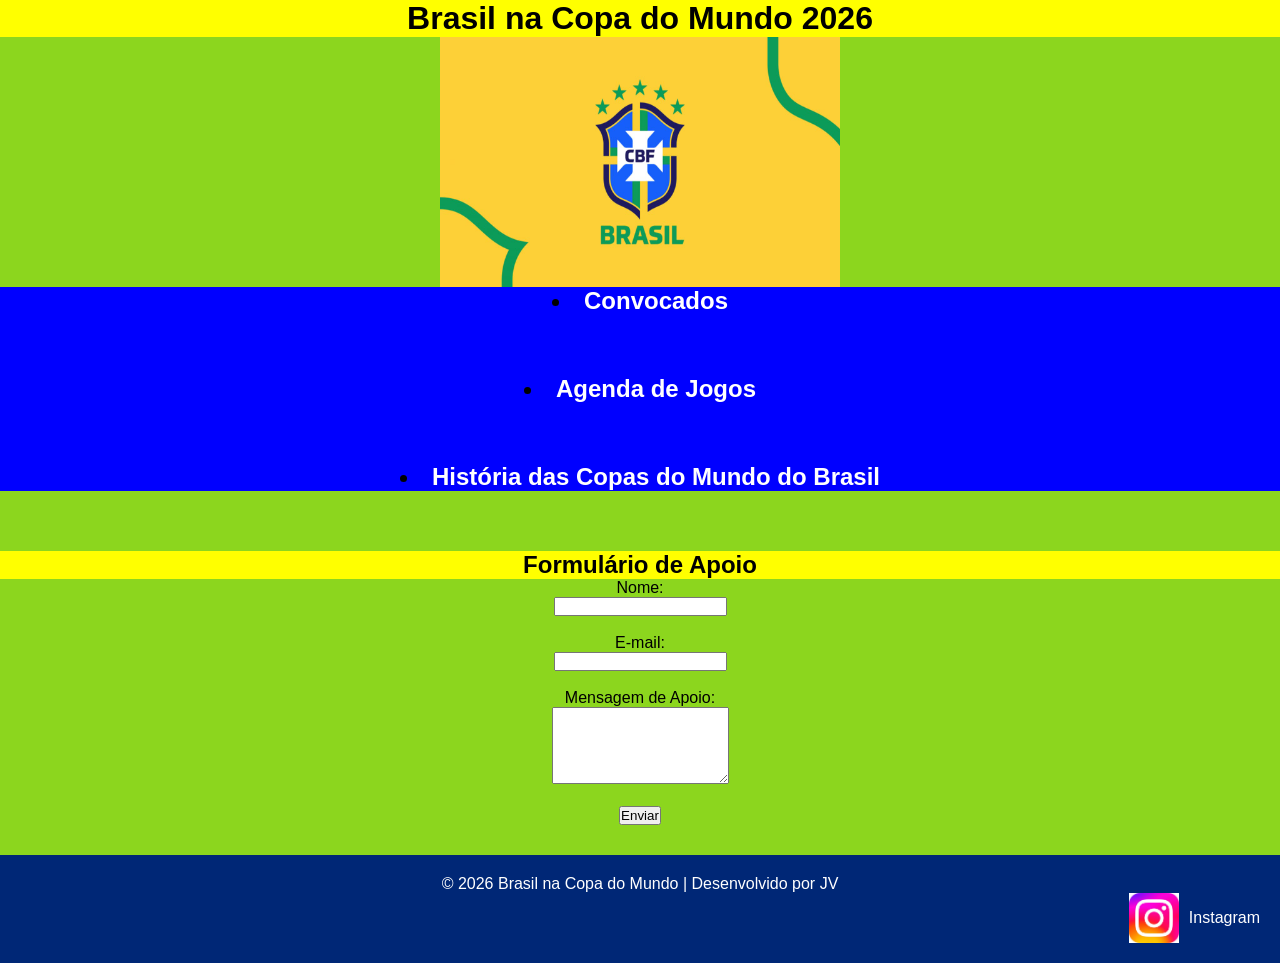
<file: index.html>
<!DOCTYPE html>
<html lang="pt-BR">
<head>
 
       
   
    <link rel="shortcut icon" href="https://images.seeklogo.com/logo-png/27/2/cbf-confederacao-brasileira-de-futebol-logo-png_seeklogo-274350.png" type="image/x-icon">
    <link rel="stylesheet" href="css/styles.css">
</head>
<body>
    <div class="tit"><h1>Brasil na Copa do Mundo 2026</h1></div>
    <header>
     <img class= "imagem" src="img/logo-cbf.png" 
        alt="Logo da CBF" width="400px" height="250px"> 
         <nav>
           <h1  class="n ">
                <li><a href="Convocados.html">Convocados</a></li>

                <li><a href="Jogos.html">Agenda de Jogos</a></li>

                 <li><a href="hexa.html">História das Copas do Mundo do Brasil</a></li>


                
                </h1>
           
        </nav>
        </header>
        <h2 class="form">Formulário de Apoio</h2>

<form class="for">

    <label for="nome">Nome:</label><br>
    <input type="text" id="nome" name="nome"><br><br>

    <label for="email">E-mail:</label><br>
    <input type="email" id="email" name="email"><br><br>

    <label for="mensagem">Mensagem de Apoio:</label><br>
    <textarea id="mensagem" name="mensagem" rows="5"></textarea><br><br>

    <input type="submit" value="Enviar">
    

</form>
        <footer>
    <p>© 2026 Brasil na Copa do Mundo | Desenvolvido por JV </p>
    <div class="container-direita">
    <img src="[data-uri]" 
    alt="Instagram" width="50" height="50"> 
    
    <a href="https://www.instagram.com/brasil/#" target="_blank">Instagram</a>
    
</div>
</footer>
    
   
        
</body>
</html>
</file>
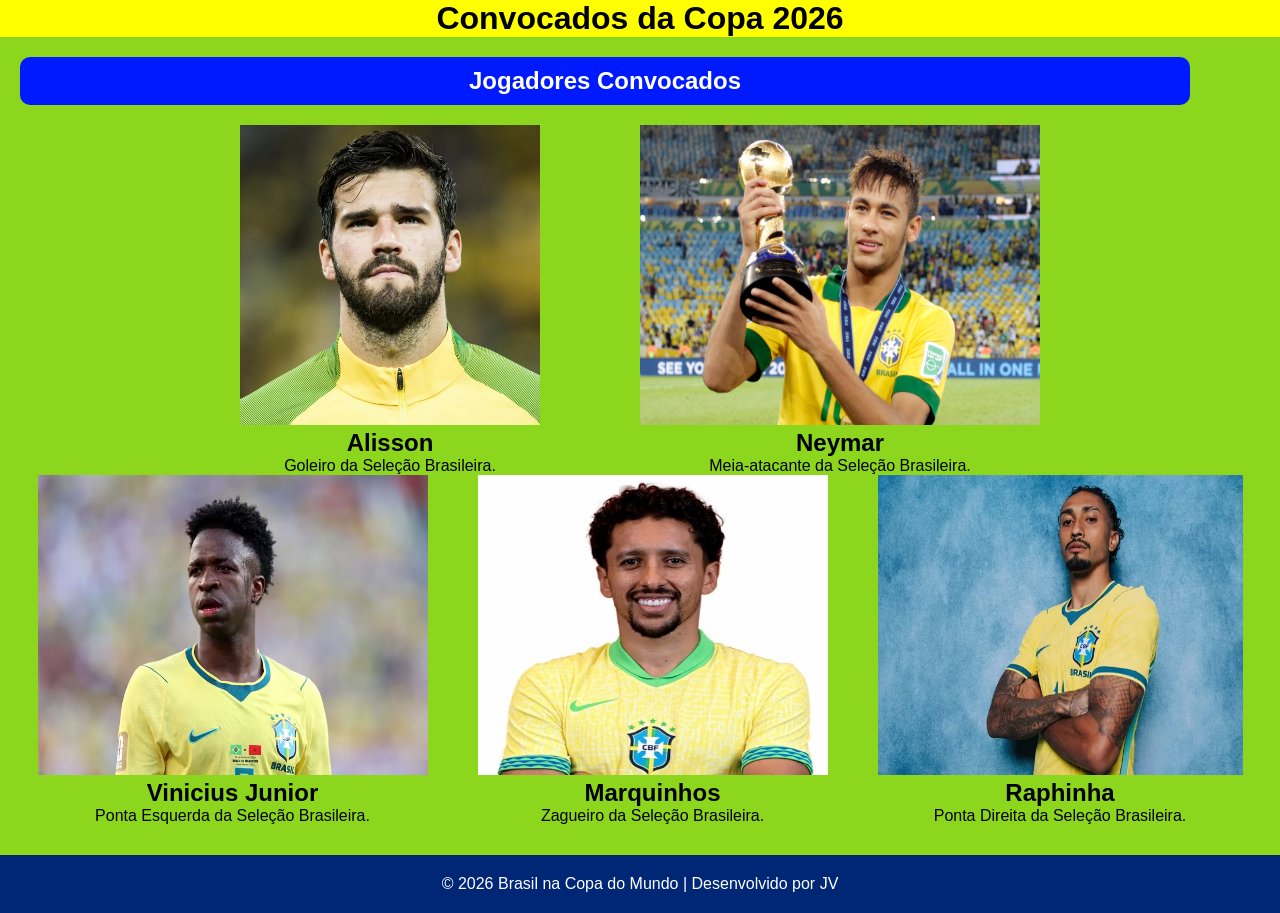
<file: Convocados.html>
<!DOCTYPE html>
<html lang="pt-BR">
<head>
 
       
   <link rel="shortcut icon" href="https://logodownload.org/wp-content/uploads/2017/11/cbf-logo-selecao-logo-brasil.png" type="image/x-icon">
    
    <link rel="stylesheet" href="css/styles.css">
</head>
<body>
    <div class="titu">
        <h1>Convocados da Copa 2026</h1>
    </div>

        

       
        <main>
           
                <section id="Convocados">
                    <h2 class="j">Jogadores Convocados</h2>
                    
<div class= "linha1">


                <div class="jogador1">
                        <img src="img/jogador1.jpg" alt="Alisson" width="300px" height="300px">
                         <h2>Alisson</h2>
        <p>Goleiro da Seleção Brasileira.</p>

                    </div>
                   
                    <div class="jogador2">
                        <img src="img/jogador2.jpg" alt="Neymar" width="400px" height="300px">
                         <h2>Neymar</h2>
        <p>Meia-atacante da Seleção Brasileira.</p>

                    </div>
                    </div>
                    <div class="linha2">
                    <div class="jogador3">
                        <img src="img/jogador3.jpg" alt="Vini Jr" width="390px" height="300px">
                         <h2>Vinicius Junior</h2>
        <p>Ponta Esquerda da Seleção Brasileira.</p>

                    </div>
                    <div class="jogador4">
                        <img src="img/jogador4.jpg" alt="Marquinhos" width="350px" height="300px">
                         <h2>Marquinhos</h2>
        <p>Zagueiro da Seleção Brasileira.</p>

                    </div>
                    <div class="jogador5">
                        <img src="img/jogador5.jpg" alt="Raphinha" width="365px" height="300px">
                         <h2>Raphinha</h2>
        <p>Ponta Direita da Seleção Brasileira.</p>

                    </div>
                    </div>
                  
                </section>
              </main>
                 <footer>
    <p>© 2026 Brasil na Copa do Mundo | Desenvolvido por JV</p>
</footer>
</body>
</html>
</file>
<file: css/styles.css>
* {
    margin: 0;
    padding: 0;
    box-sizing: border-box;
}

body {
    background-color: rgb(140, 214, 30);
    font-family: Arial, sans-serif;
}

.imagem {
    display: block;
    margin: 0 auto;
}

h1 {
    text-align: center;
    background-color: yellow;
}

.j {
    background-color: rgb(0, 26, 255);
    color: white;
    border-radius: 10px;
    margin: 20px 90px 20px 20px;
    padding: 10px;
    text-align: center;
}

.linha {
    background-color: yellow;
    padding: 20px 0;
}

.copa-container {
    display: flex;
    align-items: center; 
    gap: 40px;          
    max-width: 1200px;
    margin: 0 auto 50px auto;
    padding: 20px;
}


.copa-container.inv {
    flex-direction: row-reverse;
}

.copa-texto {
    display: flex;
    flex-direction: column;
    line-height: 1.4;
    font-size: 20px;
}


.linha1 { display: flex; justify-content: center; gap: 100px; }
.linha2 { display: flex; justify-content: center; gap: 50px; }
.jogador1, .jogador2, .jogador3, .jogador4, .jogador5 { text-align: center; }
nav a:hover { background-color: darkblue; }
a { color: white; text-decoration: none; }
.n { background-color: blue; }
li { margin-bottom: 60px; }
.titu { background-color: blue; }
.jg { text-align: center; padding: 0; }

.partida {
    background-color: blue;
    color: white;
    width: 700px;
    margin: 20px auto;
    padding: 20px;
    border-radius: 15px;
    text-align: center;
}

.form { background-color: yellow; text-align: center;
padding: 0;
}
.for { text-align: center; }

.container-direita {
    display: flex;
    justify-content: flex-end;
    align-items: center;
    gap: 10px; 
}

footer {
    background-color: #002776;
    color: white;
    text-align: center;
    padding: 20px;
    margin-top: 30px;
}

html, body {
    height: 100%;
}

body {
    min-height: 100vh;
    display: flex;
    flex-direction: column;
}

main {
    flex: 1;
}
</file>
